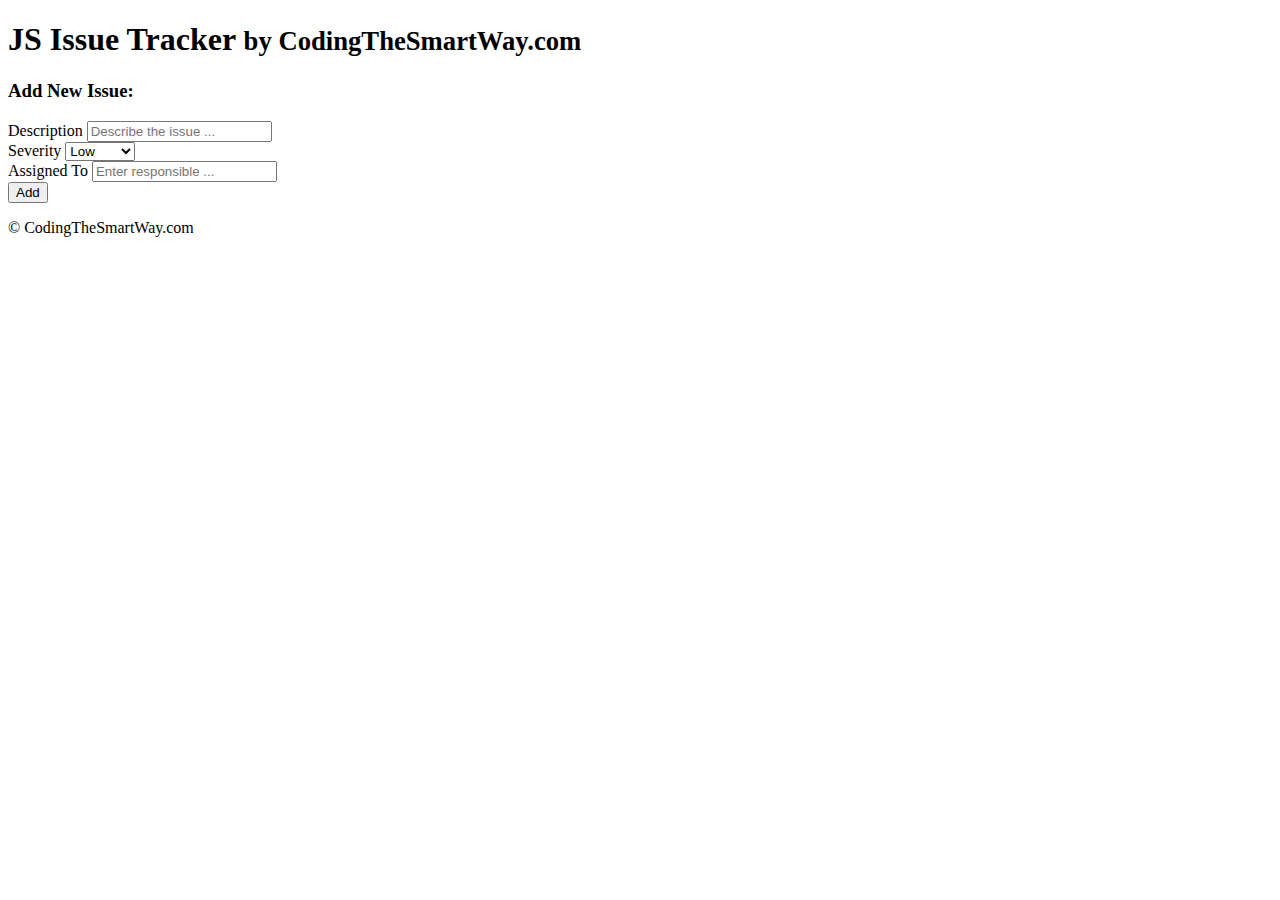
<file: js-问题跟踪器/index.html>
<!DOCTYPE html>
<html lang="en">
<head>
    <meta charset="UTF-8">
    <meta http-equiv="X-UA-Compatible" content="IE=edge">
    <meta name="viewport" content="width=device-width, initial-scale=1.0">
    <title>问题跟踪器</title>
    <script src="./main.js"></script>
    <!-- CSS only -->
    <link href="https://cdn.jsdelivr.net/npm/bootstrap@5.0.0-beta2/dist/css/bootstrap.min.css" rel="stylesheet" integrity="sha384-BmbxuPwQa2lc/FVzBcNJ7UAyJxM6wuqIj61tLrc4wSX0szH/Ev+nYRRuWlolflfl" crossorigin="anonymous">
</head>
<body onload="fetchIssues()">
        <div class="container">
          <h1>JS Issue Tracker <small>by CodingTheSmartWay.com</small></h1>
          <div class="jumbotron">
            <h3>Add New Issue:</h3>
            <form id="issueInputForm">
              <div class="form-group">
                <label for="issueDescInput">Description</label>
                <input type="text" class="form-control" id="issueDescInput" placeholder="Describe the issue ...">
              </div>
              <div class="form-group">
                <label for="issueDescInput">Severity</label>
                 <select class="form-control" id="issueSeverityInput">
                  <option value="Low">Low</option>
                  <option value="Medium">Medium</option>
                  <option value="High">High</option>
                </select> 
              </div>
              <div class="form-group">
                <label for="issueDescInput">Assigned To</label>
                <input type="text" class="form-control" id="issueAssignedToInput" placeholder="Enter responsible ...">
              </div>
              <button type="submit" class="btn btn-primary">Add</button>
            </form>
          </div>
          <div class="row">
            <div class="col-lg-12">
              <div id="issuesList">
              </div>
            </div>
          </div>
          <div class="footer">
            <p>&copy CodingTheSmartWay.com</p>
          </div>
        </div>

        
       
        <script src="https://ajax.googleapis.com/ajax/libs/jquery/1.12.4/jquery.min.js"></script>
        <script src="http://chancejs.com/chance.min.js"></script>
        <script src="https://maxcdn.bootstrapcdn.com/bootstrap/3.3.7/js/bootstrap.min.js" integrity="sha384-Tc5IQib027qvyjSMfHjOMaLkfuWVxZxUPnCJA7l2mCWNIpG9mGCD8wGNIcPD7Txa" crossorigin="anonymous"></script>
        <script src="main.js"></script>
</body>
</html>
</file>
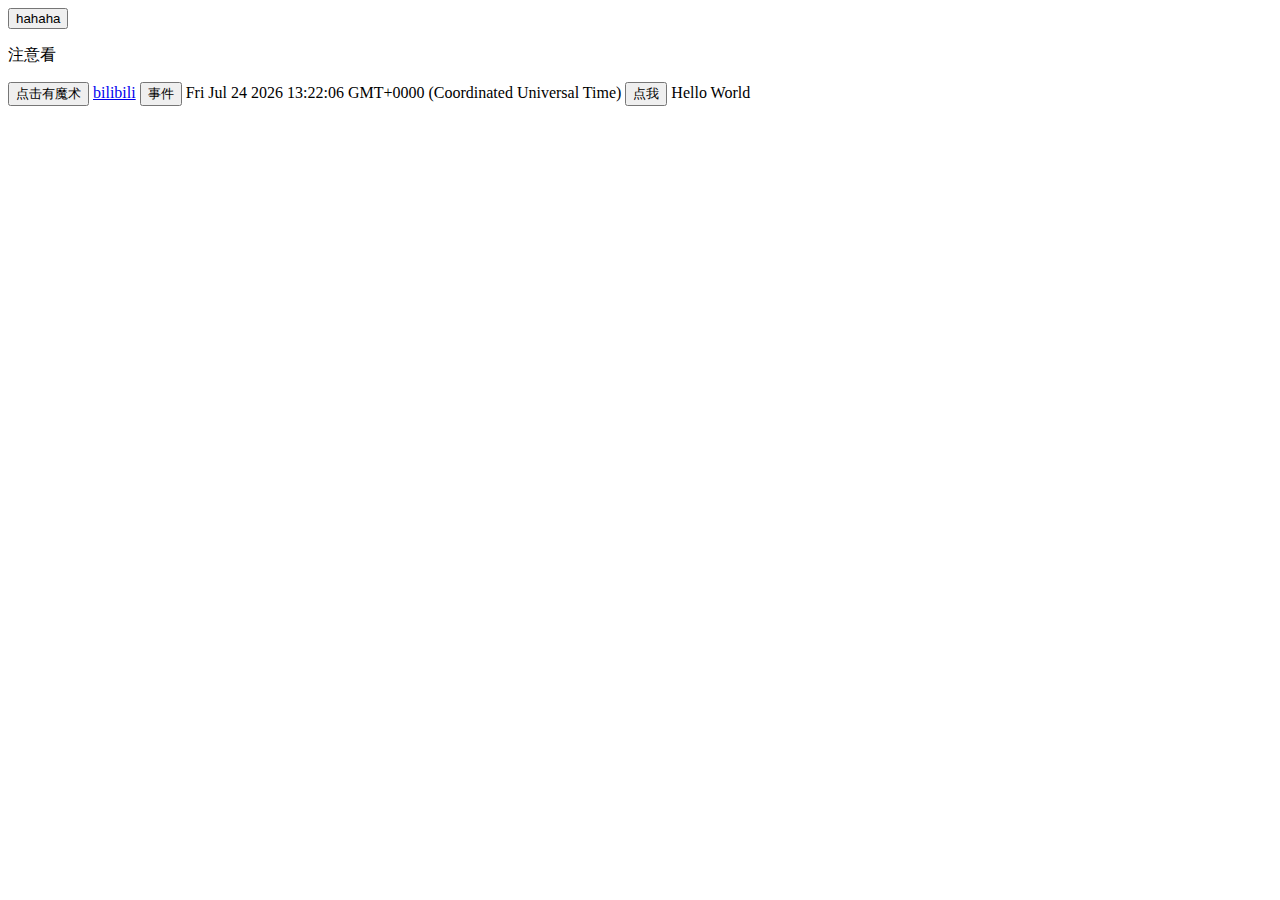
<file: robot/index.html>
<!DOCTYPE html>
<html lang="en">
<head>
    <meta charset="UTF-8">
    <meta name="viewport" content="width=device-width, initial-scale=1.0">
    <title>Document</title>
    <script>
        var x = document.getElementById("moshu");
        x.addEventListener("click",myFunction);
        
       function myFunction(){
            document.getElementById("demo").innerHTML = "变魔术";
            document.getElementById("b").href = "https://www.ixigua.com/";
            document.getElementById("b").style.color = "red";
        }

        
        
    </script>
</head>
<body>
    <button type="button" onclick="alert('hahah')">hahaha</button>
    <p id="demo">
    注意看
    </p>
    <button type="button" id="moshu">点击有魔术</button>

    <a id="b" href="https://www.bilibili.com/">bilibili</a>

    <button>事件</button>

    <!-- 弹出警告框 -->
    <script>
        window.alert(5+6);
        document.write(Date());
    </script>

   
    <!-- 如果在文档已完成加载后执行 document.write，整个 HTML 页面将被覆盖 -->
    <button onclick="myfun2">点我</button>

    <script>
        function myfun2(){
            document.write(Date());
        }
    </script>



    <!-- 对代码进行折行 -->
    <script>
        document.write("Hello \
        World")

        // 错误的换行：
        // document.write \
        // ("Hello World!")

        document.get
    </script>
    
    



</body>
</html>
</file>
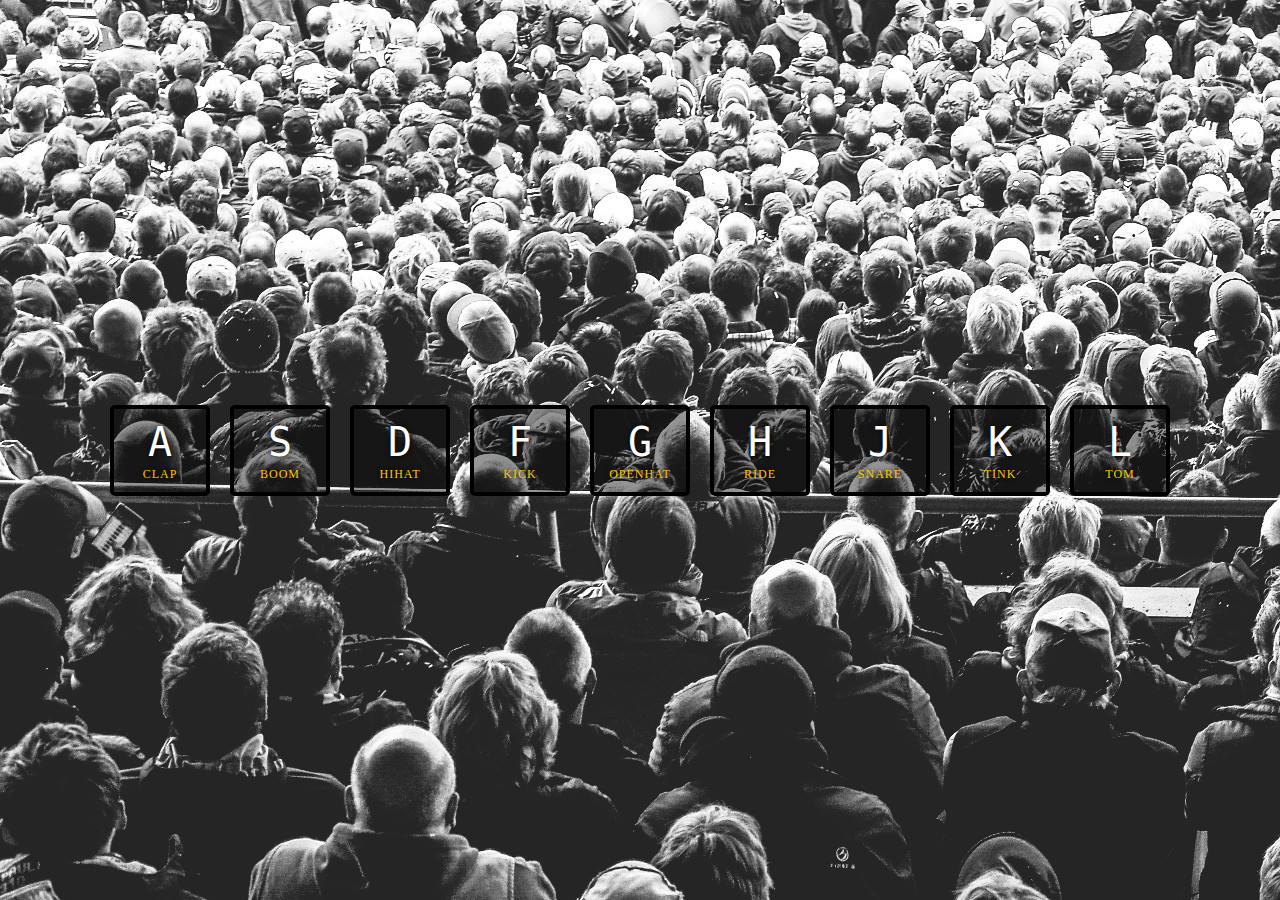
<file: JavaScript30/01Drum Kit/index.html>
<!DOCTYPE html>
<html lang="en">
<head>
    <meta charset="UTF-8">
    <meta http-equiv="X-UA-Compatible" content="IE=edge">
    <meta name="viewport" content="width=device-width, initial-scale=1.0">
    <title>Drum Kit</title>
    <link rel="stylesheet" href="./index.css">
</head>
<body>
    <div class="keys">
        <div data-key="65" class="key">
            <kbd>A</kbd>
            <span>Clap</span>
        </div>
        <div data-key="83" class="key">
            <kbd>S</kbd>
            <span>Boom</span>
        </div>
        <div data-key="68" class="key">
            <kbd>D</kbd>
            <span>Hihat</span>
        </div>
        <div data-key="70" class="key">
            <kbd>F</kbd>
            <span>Kick</span>
        </div>
        <div data-key="71" class="key">
            <kbd>G</kbd>
            <span>Openhat</span>
        </div>
        <div data-key="72" class="key">
            <kbd>H</kbd>
            <span>Ride</span>
        </div>
        <div data-key="74" class="key">
            <kbd>J</kbd>
            <span>Snare</span>
        </div>
        <div data-key="75" class="key">
            <kbd>K</kbd>
            <span>Tink</span>
        </div>
        <div data-key="76" class="key">
            <kbd>L</kbd>
            <span>Tom</span>
        </div>
    </div>

    <audio data-key="65" src="./sources/sound/clap.wav"></audio>
    <audio data-key="83" src="./sources/sound/boom.wav"></audio>
    <audio data-key="68" src="./sources/sound/hihat.wav"></audio>
    <audio data-key="70" src="./sources/sound/kick.wav"></audio>
    <audio data-key="71" src="./sources/sound/openhat.wav"></audio>
    <audio data-key="72" src="./sources/sound/ride.wav"></audio>
    <audio data-key="74" src="./sources/sound/snare.wav"></audio>
    <audio data-key="75" src="./sources/sound/tink.wav"></audio>
    <audio data-key="76" src="./sources/sound/tom.wav"></audio>

    <script src="./index.js"></script>
</body>
</html>
</file>
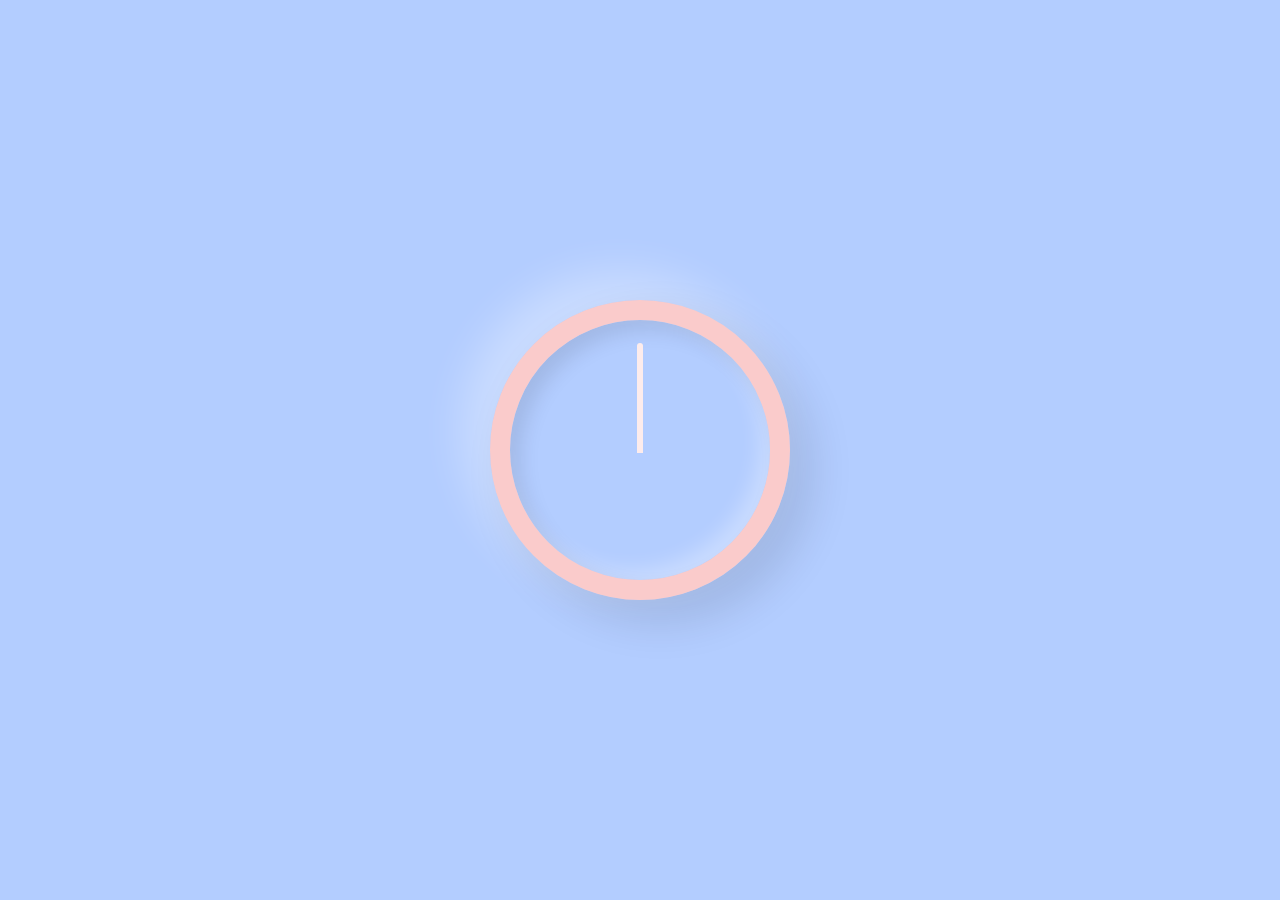
<file: JavaScript30/02Clock/index.html>
<!DOCTYPE html>
<html lang="en">
<head>
    <meta charset="UTF-8">
    <meta http-equiv="X-UA-Compatible" content="IE=edge">
    <meta name="viewport" content="width=device-width, initial-scale=1.0">
    <title>Clock</title>
    <link rel="stylesheet" href="./index.css">
</head>
<body>
    <div class="clock">
        <div class="clock-face">
            <div class="hand hour-hand"></div>
            <div class="hand min-hand"></div>
            <div class="hand second-hand"></div>
        </div>
    </div>

    <script>
        const secondHand = document.querySelector('.second-hand');
        const minHand = document.querySelector('.min-hand');
        const hourHand = document.querySelector('.hour-hand');

        function setDate() {
            const now = new Date();

            const seconds = now.getSeconds();
            const secondsDegrees = ((seconds / 60) * 360) + 90;
            secondHand.style.transform = `rotate(${secondsDegrees}deg)`;

            const mins = now.getMinutes();
            const minsDegrees = ((mins / 60) * 360) + ((seconds / 60) * 6) + 90;
            minHand.style.transform = `rotate(${minsDegrees}deg)`;

            const hours = now.getHours();
            const hoursDegrees = ((hours / 12) * 360) + ((mins / 60) * 30) + 90;
            hourHand.style.transform = `rotate(${hoursDegrees}deg)`;

        }

        setInterval(setDate,1000)

        // setDate();
    </script>
</body>
</html>
</file>
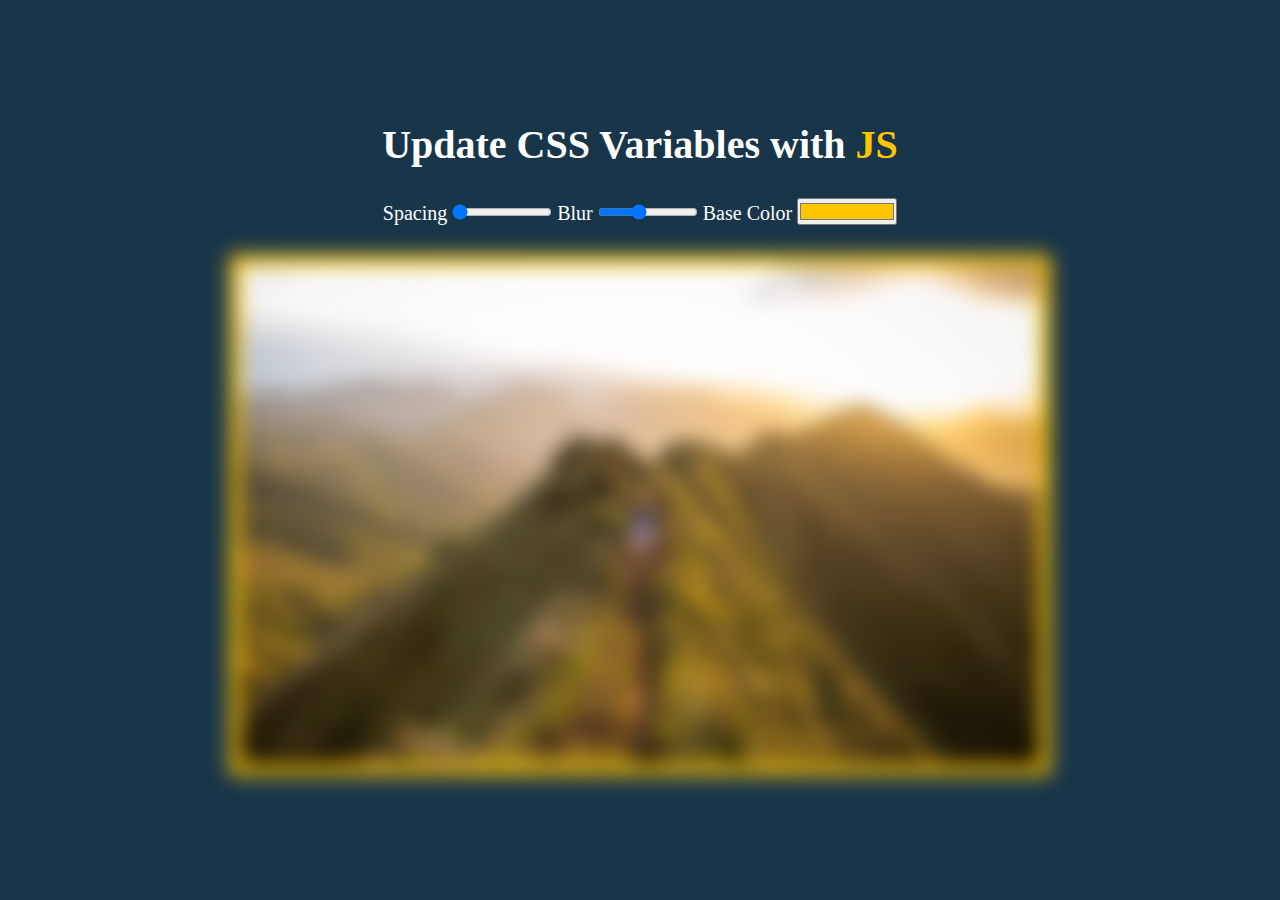
<file: JavaScript30/03variables/index.html>
<!DOCTYPE html>
<html lang="en">
<head>
    <meta charset="UTF-8">
    <meta http-equiv="X-UA-Compatible" content="IE=edge">
    <meta name="viewport" content="width=device-width, initial-scale=1.0">
    <title>Variables</title>
    <link rel="stylesheet" href="./index.css">
</head>
<body>
    <div>
        <h1>Update CSS Variables with <span>JS</span></h1>
        <div class="controls">
            <label for="spacing">Spacing</label>
            <input id="spacing" name="spacing" type="range" min="10" max="200" value="10" data-sizing="px">

            <label for="blur">Blur</label>
            <input id="blur" name="blur" type="range" min="0" max="25" value="10" data-sizing="px">

            <label for="base">Base Color</label>
            <input id="base" name="base" type="color"  value="#ffc600">
        </div>

        <img src="./img.jpg" alt="">
    </div>

    <script>
        const inputs = document.querySelectorAll('.controls input');
        console.log(inputs);

        function handleUpdate() {
            const suffix = this.dataset.sizing || '';  //单位
            
            document.documentElement.style.setProperty(`--${this.name}`, this.value + suffix);
            //console.log(this)           //inputs
            //console.log(this.name)      //spacing,blur,base color
            //console.log(this.value);    //inputs的值

        }

        // inputs.forEach(input => input.addEventListener('change',handleUpdate));
        inputs.forEach(input => input.addEventListener('mousemove',handleUpdate));
    </script>
</body>
</html>
</file>
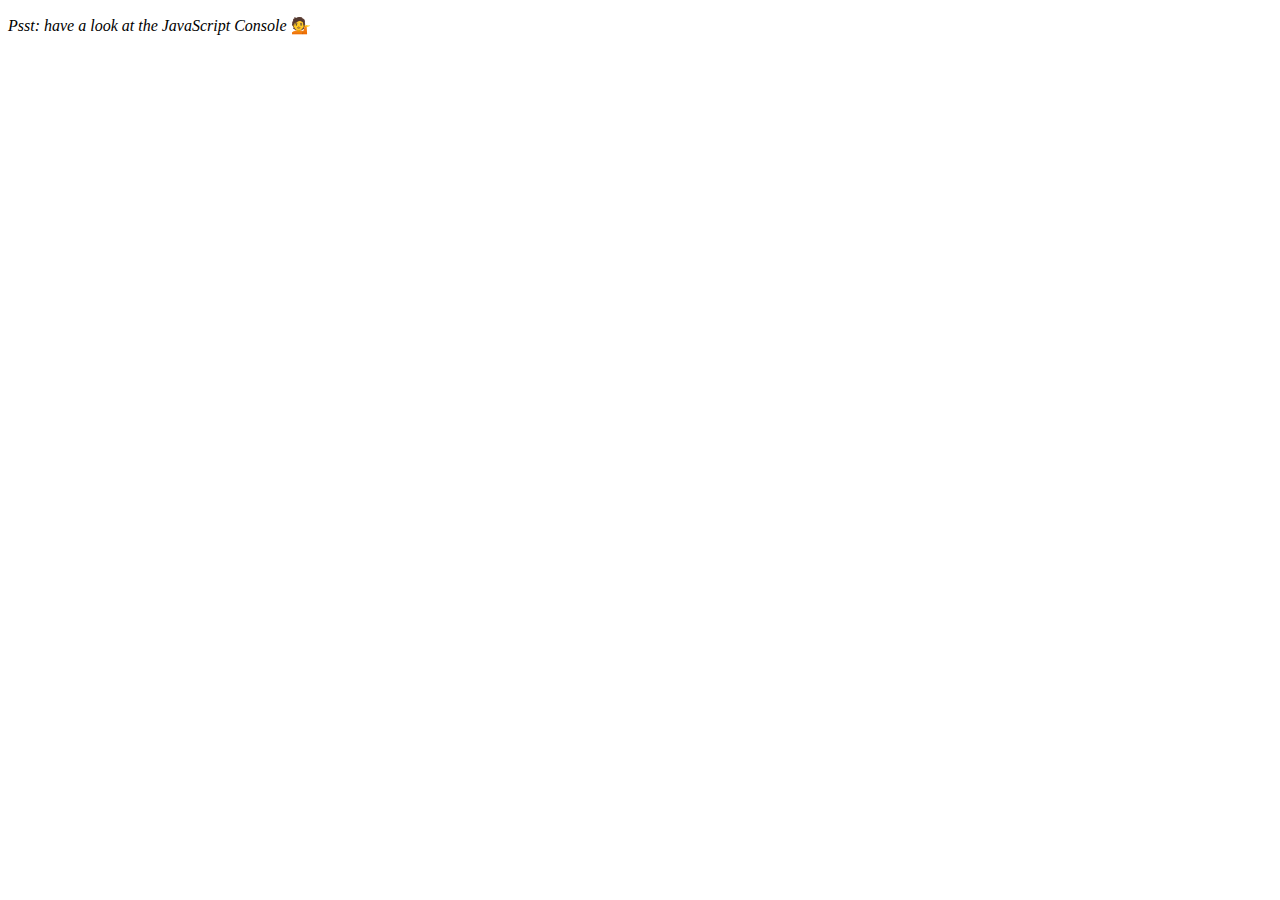
<file: JavaScript30/04 array/index.html>
<!DOCTYPE html>
<html lang="en">
<head>
  <meta charset="UTF-8">
  <title>Array Cardio 💪</title>
</head>
<body>
  <p><em>Psst: have a look at the JavaScript Console</em> 💁</p>
  <script>
    // Get your shorts on - this is an array workout!
    // ## Array Cardio Day 1

    // Some data we can work with

    const inventors = [
      { first: 'Albert', last: 'Einstein', year: 1879, passed: 1955 },
      { first: 'Isaac', last: 'Newton', year: 1643, passed: 1727 },
      { first: 'Galileo', last: 'Galilei', year: 1564, passed: 1642 },
      { first: 'Marie', last: 'Curie', year: 1867, passed: 1934 },
      { first: 'Johannes', last: 'Kepler', year: 1571, passed: 1630 },
      { first: 'Nicolaus', last: 'Copernicus', year: 1473, passed: 1543 },
      { first: 'Max', last: 'Planck', year: 1858, passed: 1947 },
      { first: 'Katherine', last: 'Blodgett', year: 1898, passed: 1979 },
      { first: 'Ada', last: 'Lovelace', year: 1815, passed: 1852 },
      { first: 'Sarah E.', last: 'Goode', year: 1855, passed: 1905 },
      { first: 'Lise', last: 'Meitner', year: 1878, passed: 1968 },
      { first: 'Hanna', last: 'Hammarström', year: 1829, passed: 1909 }
    ];

    const people = [
      'Bernhard, Sandra', 'Bethea, Erin', 'Becker, Carl', 'Bentsen, Lloyd', 'Beckett, Samuel', 'Blake, William', 'Berger, Ric', 'Beddoes, Mick', 'Beethoven, Ludwig',
      'Belloc, Hilaire', 'Begin, Menachem', 'Bellow, Saul', 'Benchley, Robert', 'Blair, Robert', 'Benenson, Peter', 'Benjamin, Walter', 'Berlin, Irving',
      'Benn, Tony', 'Benson, Leana', 'Bent, Silas', 'Berle, Milton', 'Berry, Halle', 'Biko, Steve', 'Beck, Glenn', 'Bergman, Ingmar', 'Black, Elk', 'Berio, Luciano',
      'Berne, Eric', 'Berra, Yogi', 'Berry, Wendell', 'Bevan, Aneurin', 'Ben-Gurion, David', 'Bevel, Ken', 'Biden, Joseph', 'Bennington, Chester', 'Bierce, Ambrose',
      'Billings, Josh', 'Birrell, Augustine', 'Blair, Tony', 'Beecher, Henry', 'Biondo, Frank'
    ];
    
    // Array.prototype.filter()
    // 1. Filter the list of inventors for those who were born in the 1500's
    const fifteen = inventors.filter(e => (e.year >= 1500 && e.year < 1600));
    console.table(fifteen);

    // Array.prototype.map()
    // 2. Give us an array of the inventors first and last names
    const bname = inventors.map(e => `${e.first} ${e.last}`);
    console.log(bname);

    // Array.prototype.sort()
    // 3. Sort the inventors by birthdate, oldest to youngest
    const old = inventors.sort((a,b) => b.year - a.year);
    console.log(old);

    // Array.prototype.reduce()
    // 4. How many years did all the inventors live all together?
    const live = inventors.reduce((a,b) =>a + (b.passed - b.year), 0);
    console.log(live);

    // 5. Sort the inventors by years lived
    const lived = inventors.sort((a,b) => (a.passed - a.year) - (b.passed - b.year));
    console.table(lived);


    // 6. create a list of Boulevards in Paris that contain 'de' anywhere in the name
    // https://en.wikipedia.org/wiki/Category:Boulevards_in_Paris
    // const category = document.querySelector('.mw-category');
    // const links = [...category.querySelectorAll('a')];
    // const de = links
    //                 .map(e => e.textContent)
    //                 .filter(e => e.includes('de'));




    // 7. sort Exercise
    // Sort the people alphabetically by last name
    const lastname = people.map(e => e.split(', ')[1])
    console.log(lastname.sort())

    // 8. Reduce Exercise
    // Sum up the instances of each of these
    const data = ['car', 'car', 'truck', 'truck', 'bike', 'walk', 'car', 'van', 'bike', 'walk', 'car', 'van', 'car', 'truck' ];
    const sum = data.reduce(function(a,b) {
        if(!a[b]){
            a[b] = 0;
        }
        a[b]++;
        return a;
    },{});
    console.log(sum);

  </script>
</body>
</html>
</file>
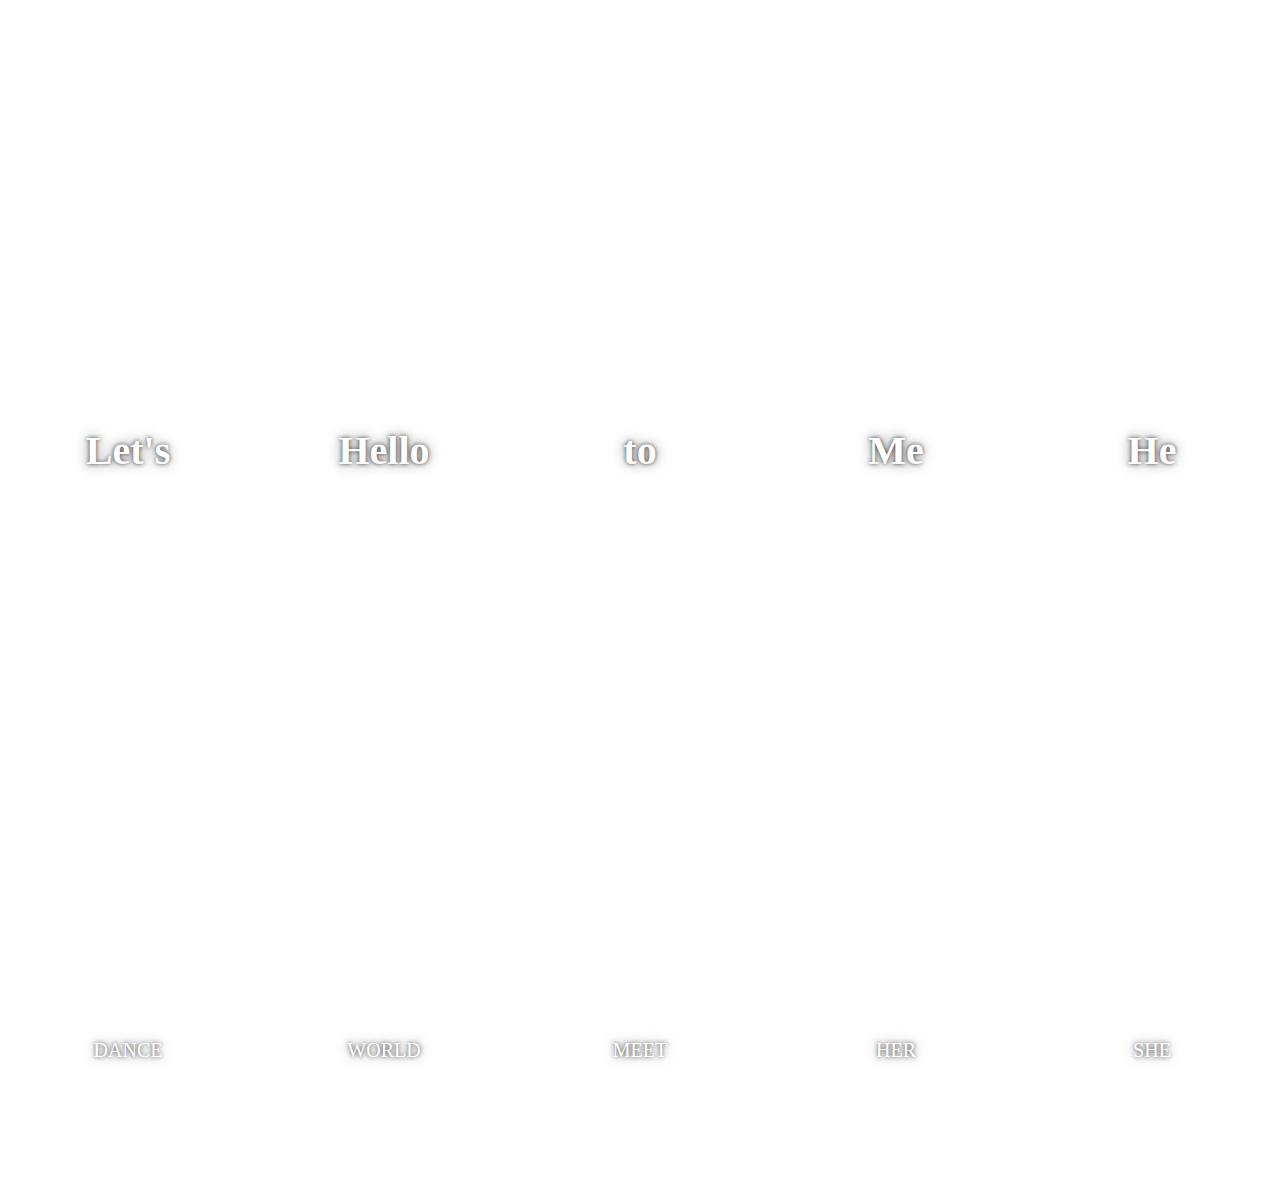
<file: JavaScript30/05 flex/index.html>
<!DOCTYPE html>
<html lang="en">
<head>
    <meta charset="UTF-8">
    <meta http-equiv="X-UA-Compatible" content="IE=edge">
    <meta name="viewport" content="width=device-width, initial-scale=1.0">
    <title>flex</title>
    <link rel="stylesheet" href="./index.css">
</head>
<body>
    <div class="panels">
        <div class="panel panel1">
            <p>Hey</p>
            <h1>Let's</h1>
            <p>Dance</p>
        </div>
        <div class="panel panel2">
            <p>Lorem</p>
            <h1>Hello</h1>
            <p>World</p>
        </div>
        <div class="panel panel3">
            <p>Nice</p>
            <h1>to</h1>
            <p>Meet</p>
        </div>
        <div class="panel panel4">
            <p>You</p>
            <h1>Me</h1>
            <p>Her</p>
        </div>
        <div class="panel panel5">
            <p>Him</p>
            <h1>He</h1>
            <p>She</p>
        </div>
    </div>


    <script>
        const panels = document.querySelectorAll('.panel');

        function toggleOpen(){
            this.classList.toggle('open'); 
        }

        function toggleActive(e){
            console.log(e.propertyName);
            if(e.propertyName.includes('font-size')){
                this.classList.toggle('open-active');
            }  
        }
        
        panels.forEach(e => e.addEventListener('click', toggleOpen));
        panels.forEach(e => e.addEventListener('transitionend', toggleActive));
    </script>
</body>
</html>
</file>
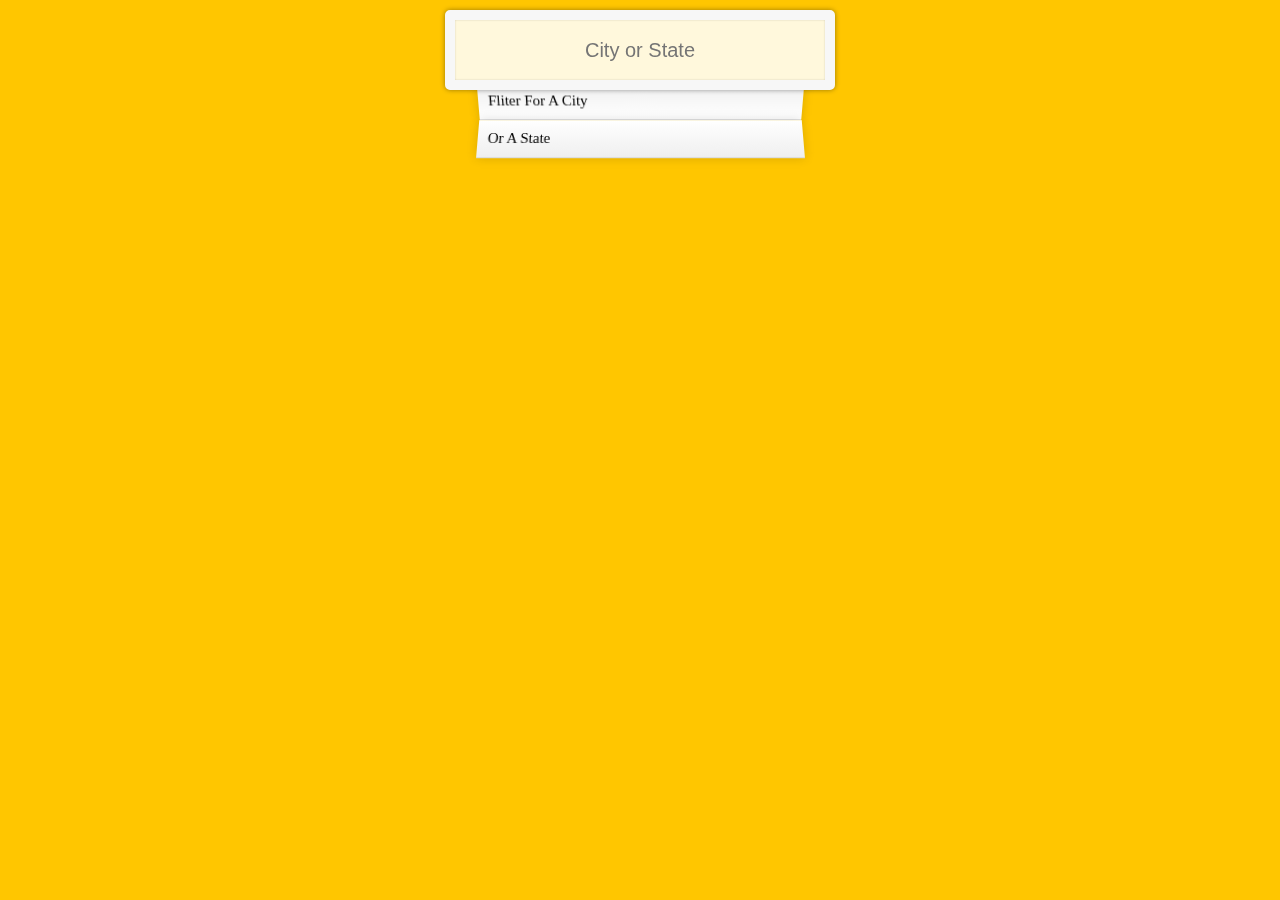
<file: JavaScript30/06 ajax type ahead/index.html>
<!DOCTYPE html>
<html lang="en">
<head>
    <meta charset="UTF-8">
    <meta http-equiv="X-UA-Compatible" content="IE=edge">
    <meta name="viewport" content="width=device-width, initial-scale=1.0">
    <title>ajax</title>
    <link rel="stylesheet" href="./index.css">
</head>
<body>
    <form class="search-form">
        <input type="text" class="search" placeholder="City or State">
        <ul class="list">
            <li>Fliter for a city</li>
            <li>or a state</li>
        </ul>
    </form>

    <script>
        const endpoint = 'https://gist.githubusercontent.com/Miserlou/c5cd8364bf9b2420bb29/raw/2bf258763cdddd704f8ffd3ea9a3e81d25e2c6f6/cities.json';

        
    </script>
</body>
</html>
</file>
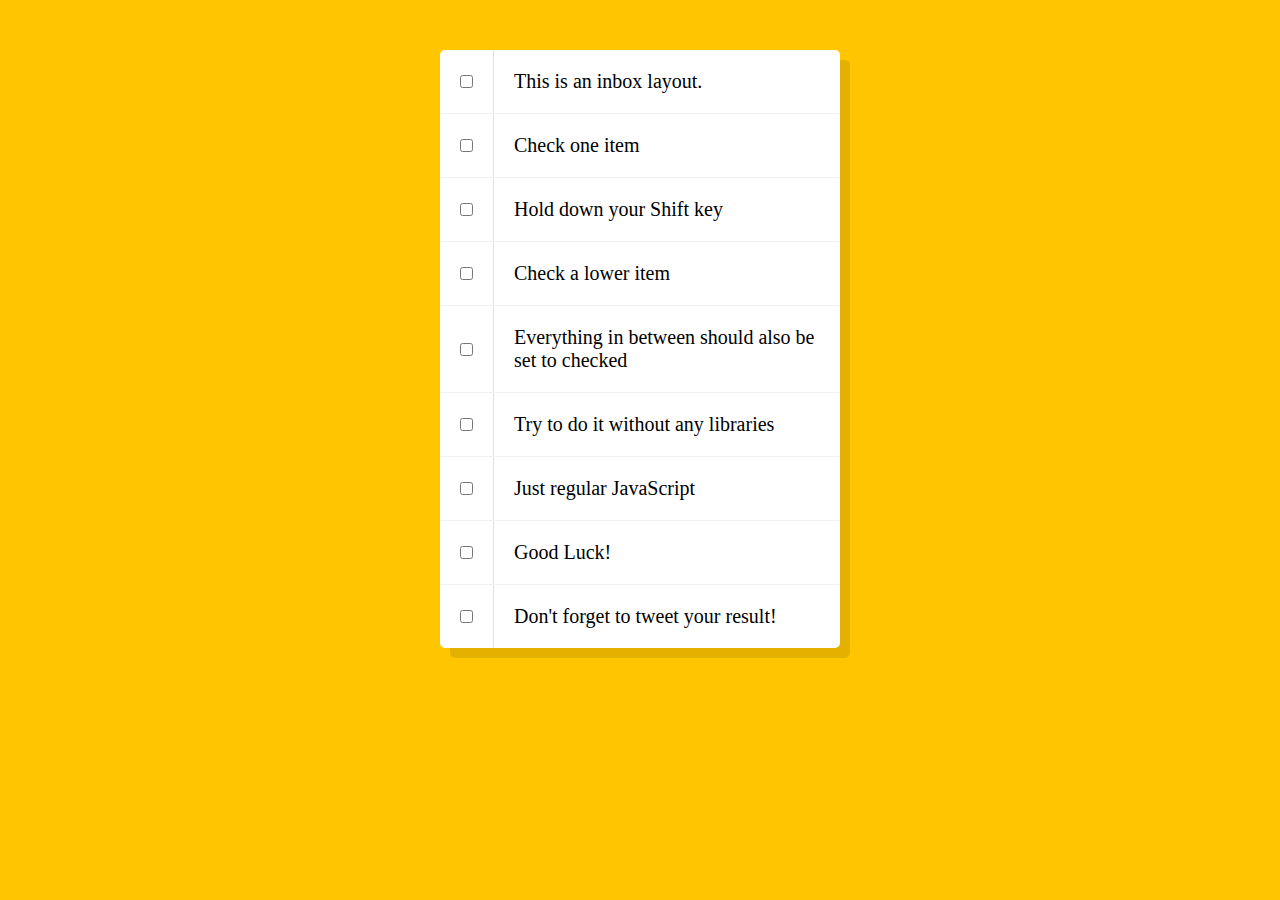
<file: JavaScript30/10/index.html>
<!DOCTYPE html>
<html lang="en">
<head>
    <meta charset="UTF-8">
    <meta http-equiv="X-UA-Compatible" content="IE=edge">
    <meta name="viewport" content="width=device-width, initial-scale=1.0">
    <title>Document</title>
</head>
<body>
    <style>

        html {
          font-family: sans-serif;
          background: #ffc600;
        }
    
        .inbox {
          max-width: 400px;
          margin: 50px auto;
          background: white;
          border-radius: 5px;
          box-shadow: 10px 10px 0 rgba(0,0,0,0.1);
        }
    
        .item {
          display: flex;
          align-items: center;
          border-bottom: 1px solid #F1F1F1;
        }
    
        .item:last-child {
          border-bottom: 0;
        }
    
        input:checked + p{
          background: #F9F9F9;
          text-decoration: line-through;
        }
    
        input[type="checkbox"] {
          margin: 20px;
        }
    
        p {
          margin: 0;
          padding: 20px;
          transition: all 0.2s;
          flex: 1;
          font-family:'helvetica neue';
          font-size: 20px;
          font-weight: 200;
          border-left: 1px solid #D1E2FF;
        }
      </style>
       <!--
       The following is a common layout you would see in an email client.
       When a user clicks a checkbox, holds Shift, and then clicks another checkbox a few rows down, all the checkboxes inbetween those two checkboxes should be checked.
      -->
      <div class="inbox">
        <div class="item">
          <input type="checkbox">
          <p>This is an inbox layout.</p>
        </div>
        <div class="item">
          <input type="checkbox">
          <p>Check one item</p>
        </div>
        <div class="item">
          <input type="checkbox">
          <p>Hold down your Shift key</p>
        </div>
        <div class="item">
          <input type="checkbox">
          <p>Check a lower item</p>
        </div>
        <div class="item">
          <input type="checkbox">
          <p>Everything in between should also be set to checked</p>
        </div>
        <div class="item">
          <input type="checkbox">
          <p>Try to do it without any libraries</p>
        </div>
        <div class="item">
          <input type="checkbox">
          <p>Just regular JavaScript</p>
        </div>
        <div class="item">
          <input type="checkbox">
          <p>Good Luck!</p>
        </div>
        <div class="item">
          <input type="checkbox">
          <p>Don't forget to tweet your result!</p>
        </div>
      </div>
    
    <script>
        const checkboxs = document.querySelectorAll('.inbox input[type="checkbox"]');
        let lastCheck;

        function handelCheck(e) {
            let inbetween = false;
            //console.log(e)  // MouseEvent
            //console.log(this)  //input
            console.log(inbetween)

            if(e.shiftKey && this.checked) {
                //console.log(e)  // MouseEvent
                //console.log(this)  // lastCheck

                checkboxs.forEach(e => {
                    //console.log(e)  // all input
                    //console.log(this)  // all input

                    //如果是最后一个/第一个
                    if(e === this || e === lastCheck) {
                        inbetween = !inbetween;
                        //console.log(lastCheck) //第一个
                        //console.log(this) //最后一个
                        //console.log(e)  //this && lastCheck
                    }
                
                    
                    if(inbetween){
                        //console.log(e)  //first to last-1
                        e.checked = true;
                        console.log(inbetween,e)  //???
                    }
                    
                })
            }

            lastCheck = this;
        }

        checkboxs.forEach(e => e.addEventListener('click',handelCheck))
    </script>
</body>
</html>
</file>
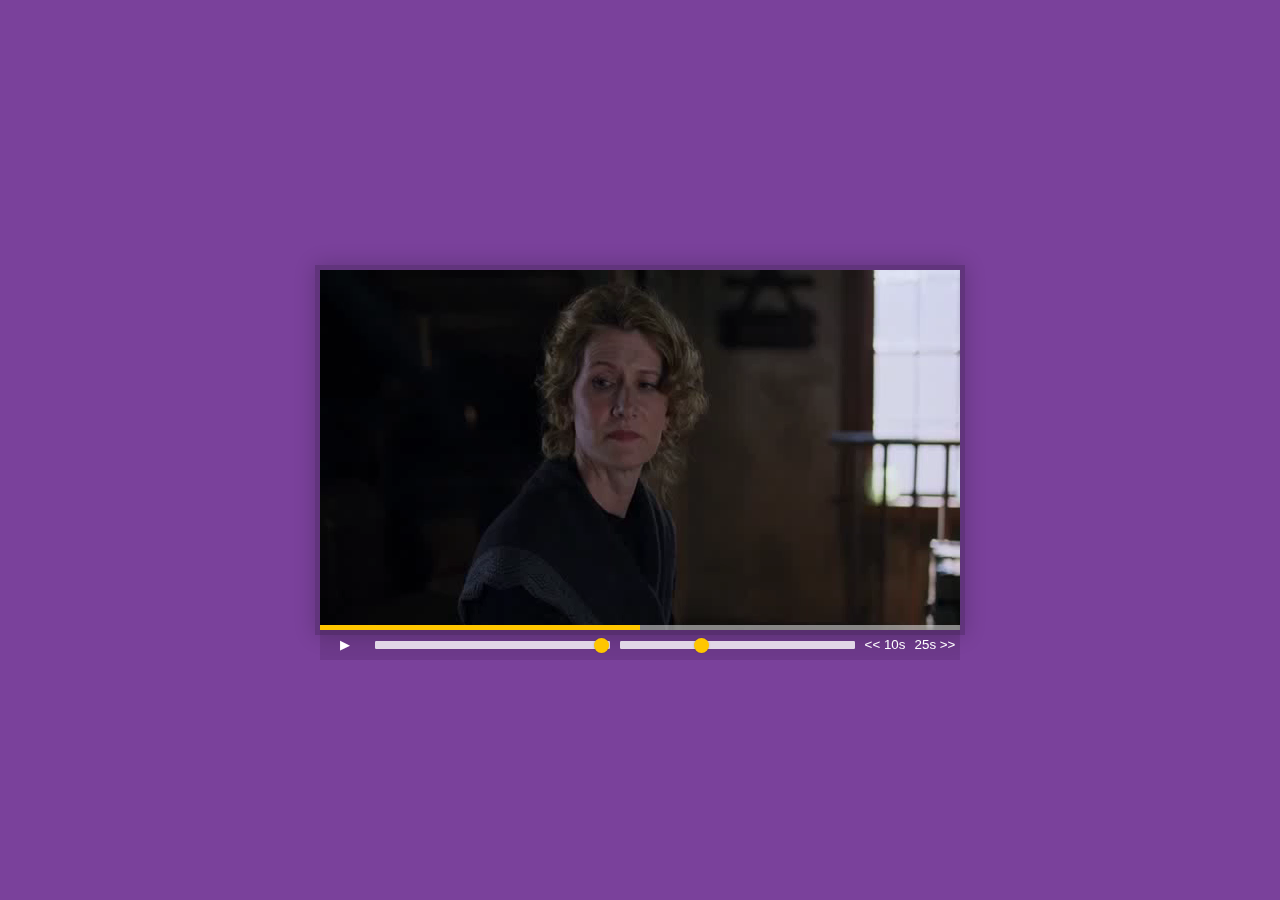
<file: JavaScript30/11 Custom Video Player/index.html>
<!DOCTYPE html>
<html lang="en">
<head>
    <meta charset="UTF-8">
    <meta http-equiv="X-UA-Compatible" content="IE=edge">
    <meta name="viewport" content="width=device-width, initial-scale=1.0">
    <title>Vodeo Player</title>
    <link rel="stylesheet" href="./style.css">
</head>
<body>
    <div class="player">
        <video class="viewer" src="./小妇人.mp4"></video>
    
        <div class="player-controls">
            <div class="progress">
                <div class="progress-filled"></div>
            </div>
            <button class="player-button toggle">▶</button>
            <input type="range" name="volume" class="player-slider" min="0" max="1" step="0.05" value="1">
            <input type="range" name="playbackRate" class="player-slider" min="0.5" max="2" step="0.1" value="1">
            <button data-skip="-10" class="player-button"><< 10s</button>
            <button data-skip="25" class="player-button">25s >></button>
        </div>
    </div>  

    <script src="./script.js"></script>
</body>
</html>
</file>
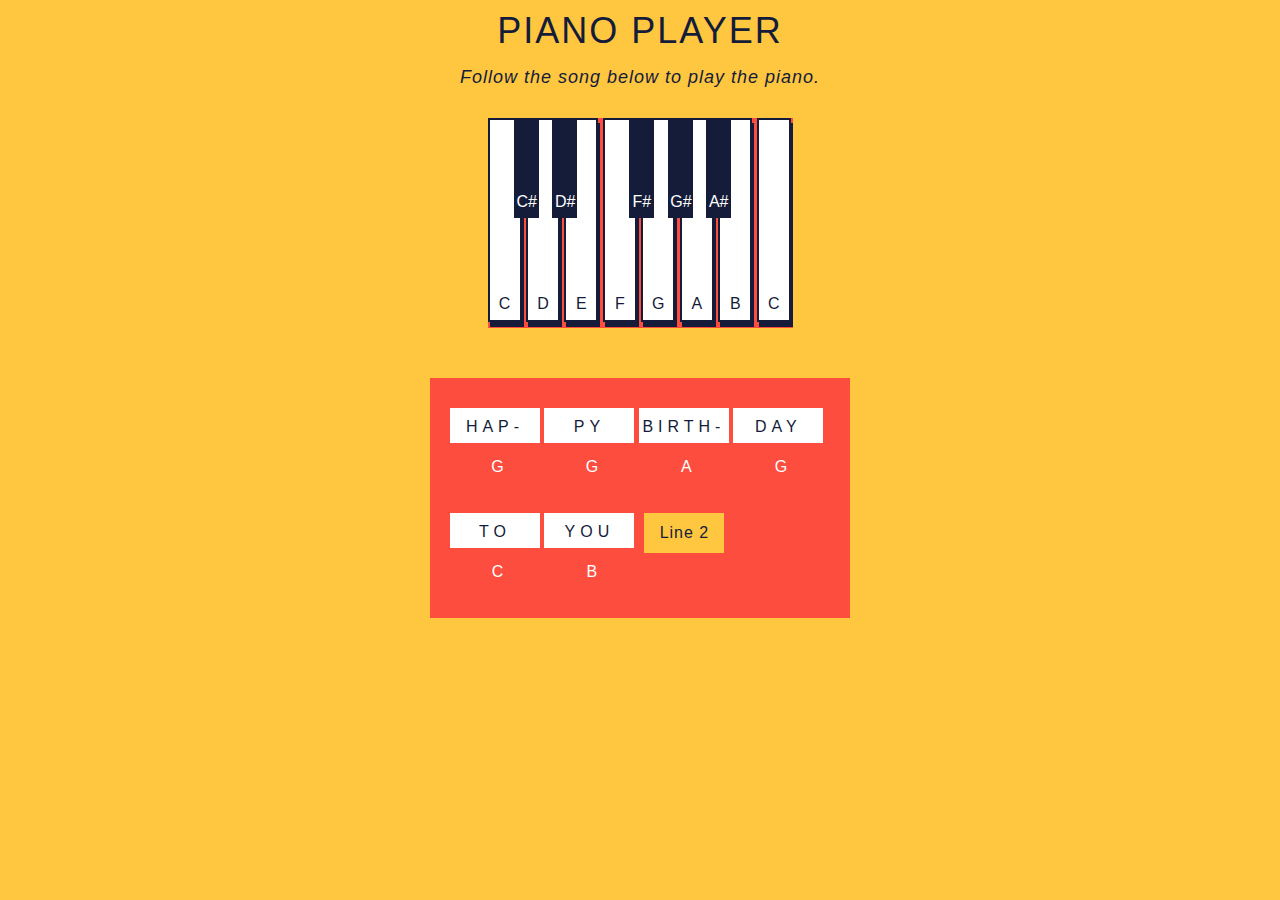
<file: robot/game.html>
<!DOCTYPE html>
<html lang="en" >

<head>
  <meta charset="UTF-8">
  <link rel="stylesheet" href="./game.css">
</head>

<body>
  <p class='title'>Piano Player</p>
  <p id='demo'>Follow the song below to play  the piano.</p>
  <section class="piano">
    <section id='c-key' class="key">
      <section class='keynote'>C</section>
    </section>
    <section id='c-sharp-key' class="black-key">
      <section class='black-keynote'>C#</section>
    </section>
    <section id='d-key' class="key">
      <section class='keynote'>D</section>
    </section>
    <section id='d-sharp-key' class="black-key">
      <section class='black-keynote'>D#</section>
    </section>
    <section id='e-key' class="key">
      <section class='keynote'>E</section>
    </section>
    <section id='f-key' class="key">
      <section class='keynote'>F</section>
    </section>
    <section id='f-sharp-key' class="black-key">
      <section class='black-keynote'>F#</section>
    </section>
    <section id='g-key' class="key">
      <section class='keynote'>G</section>
    </section>
    <section id='g-sharp-key' class="black-key">
      <section class='black-keynote'>G#</section>
    </section>
    <section id='a-key' class="key">
      <section class='keynote'>A</section>
    </section>
    <section id='a-sharp-key' class="black-key">
      <section class='black-keynote'>A#</section>
    </section>
    <section id='b-key' class="key">
      <section class='keynote'>B</section>
    </section>
    <section id='high-c-key' class="key">
      <div class='keynote'>C</div>
    </section>
  </section>

  <section id='lyrics'>
    <section id='column-one'>
      <section id="word-one">HAP-</section>
      <section id="letter-note-one">G</section>
    </section>
    <section id='column-two'>
      <section id="word-two">PY</section>
      <section id="letter-note-two">G</section>
    </section>
    <section id='column-three'>
      <section id="word-three">BIRTH-</section>
      <section id="letter-note-three">A</section>
    </section>
    <section id='column-four'>
      <section id="word-four">DAY</section>
      <section id="letter-note-four">G</section>
    </section>
    <section id='column-five'>
      <section id="word-five">TO</section>
      <section id="letter-note-five">C</section>
    </section>
    <section id='column-six'>
      <section id="word-six">YOU</section>
      <section id="letter-note-six">B</section>
    </section>
    <section id='column-optional' class='column-optional'>
      <section id="word-optional">END</section>
      <section id="letter-note-optional">A</section>
    </section>

    <button id="first-next-line">Line 2</button>
    <button id="second-next-line">Line 3</button>
    <button id="third-next-line">Line 4</button>
    <button id="fourth-next-line">Reset</button>
  </section>

  <script  src="./script.js"></script>

</body>
</html>
</file>
<file: JavaScript30/01Drum Kit/index.css>
html{
    font-size: 10px;
}

*{
    margin: 0;
    padding: 0;
    box-sizing: border-box;
}

body{
    width: 100%;
    height: 100%;
    background-image: url(./sources/img/background.jpg);
}

.keys{
    height: 100vh;
    display: flex;
    justify-content: center;
    align-items: center;
}

.key{
    transition: all .07s;
    width: 10rem;
    background: cornflowerblue;
    margin: 1rem;
    border: .4rem solid black;
    border-radius: .5rem;
    font-size: 1.5rem;
    padding: 1rem .5rem;
    color: white;
    text-align: center;
    background: rgba(0, 0, 0, 0.4);
    text-shadow: 0 0 .5rem black;
}


.playing{
    transform: scale(1.1);
    border-color: #ffc600;
    box-shadow: 0 0 1rem #ffc600;
}

kbd{
    display: block;
    font-size: 4rem;
}

span {
    font-size: 1.2rem;
    text-transform: uppercase;
    letter-spacing: .1rem;
    color: #ffc600;
  }
</file>
<file: JavaScript30/02Clock/index.css>
*{
    margin: 0;
    padding: 0;
    box-sizing: border-box;
}

html{
    font-size: 10px;
}

body{
    display: flex;
    justify-content: center;
    align-items: center;
    height: 100vh;
    background-color: rgb(179, 205, 255);
}

.clock{
    width: 30rem;
    height: 30rem;
    border: 2rem solid rgb(250, 203, 203);
    border-radius: 50%;
    position: relative;
    padding: 2rem;
    box-shadow: 
        2rem 2rem 4rem .5rem rgba(0,0,0,0.1),
        inset 1rem 1rem 2rem  rgba(0,0,0,0.1),
        inset -1rem -1rem 2rem rgba(255, 255, 255, 0.3),
        -2rem -2rem 4rem 1rem rgba(255, 255, 255, 0.3);
    ;
}

.clock-face{
    position: relative;
    width: 100%;
    height: 100%;
}

.hand{
    width: 50%;
    height: .6rem;
    position: absolute;
    top: 50%;
    transform-origin: 100%;
    transform: rotate(90deg);
    transition: all 0.05s;
    transition-timing-function: cubic-bezier(0.1, 2.7, 0.58, 1);
    border-radius: 5rem 0 0 5rem;
}

.second-hand{
    background-color: rgb(253, 236, 236);
}

.min-hand{
    background-color: rgb(253, 219, 219);;
    width: 40%;
    left: 10%;
}

.hour-hand{
    background-color: rgb(250, 203, 203);;
    width: 30%;
    left: 20%;
}
</file>
<file: JavaScript30/03variables/index.css>
*{
    margin: 0;
    padding: 0;
    box-sizing: border-box;
}

html{
    font-size: 10px;
}
body{
    display: flex;
    justify-content: center;
    align-items: center;
    height: 100vh;
    text-align: center;
    background: #193549;
    color: white;
    font-weight: 100;
    font-size: 2rem;
}

:root{
    --base:#ffc600;
    --spacing:1rem;
    --blur:1rem;
}

h1 span{
    color: var(--base);
}

.controls{
    margin: 3rem 0;
}

img{
    padding: var(--spacing);
    background-color: var(--base);
    filter: blur(var(--blur));
}

input{
    width: 10rem;
}
</file>
<file: JavaScript30/05 flex/index.css>
*{
    margin: 0;
    padding: 0;
    box-sizing: border-box;
}

html{
    font-size: 10px;
}

.panels{
    display: flex;

}

.panel{
    flex: 1;
    height: 100vh;
    display: flex;
    flex-direction: column;
    transition: 
            font-size 0.7s cubic-bezier(0.61,-0.19, 0.7,-0.11),
            flex 0.7s cubic-bezier(0.61,-0.19, 0.7,-0.11),
            background 0.2s;
    background-position: center;
    background-size: cover;
}

.panel > * {
    flex: 1;
    display: flex;
    align-items: center;
    justify-content: center;
    /* border: 1px solid red; */
    color: white;
    text-shadow: 0 0 4px rgba(0, 0, 0, 0.72), 0 0 14px rgba(0, 0, 0, 0.45);
    transition: all .5s;
    
}

.panel p{
    font-size: 2rem;
    text-transform: uppercase;
    font-family: 'Amatic SC', cursive;
}

.panel h1{
    font-size: 4rem;
}

.panel.open{
    flex: 5;
    font-size: 6rem;
}

.panel > *:first-child{transform: translateY(-100%);}
.panel.open-active > *:first-child{transform: translateY(0);}
.panel > *:last-child{transform: translateY(100%);}
.panel.open-active > *:last-child{transform: translateY(0);}

.panel1{ background-image: url(https://source.unsplash.com/gYl-UtwNg_I/1500x1500); }
.panel2 { background-image:url(https://source.unsplash.com/rFKUFzjPYiQ/1500x1500); }
.panel3 { background-image:url(https://images.unsplash.com/photo-1465188162913-8fb5709d6d57?ixlib=rb-0.3.5&q=80&fm=jpg&crop=faces&cs=tinysrgb&w=1500&h=1500&fit=crop&s=967e8a713a4e395260793fc8c802901d); }
.panel4 { background-image:url(https://source.unsplash.com/ITjiVXcwVng/1500x1500); }
.panel5 { background-image:url(https://source.unsplash.com/3MNzGlQM7qs/1500x1500); }
</file>
<file: JavaScript30/06 ajax type ahead/index.css>
*{
    margin: 0;
    padding: 0;
    box-sizing: border-box;
}

html{
    font-size: 10px;
    background: #ffc600;
    font-family: 'helvetica neue';
    font-weight: 200;
}

body{
    display: flex;
    justify-content: center;
}

.search-form{
    max-width: 400px;
}


input.search{
    position: relative;
    width: 120%;
    top: 1rem;
    left: -10%;
    height: 8rem;
    background-color: cornsilk;
    box-shadow: 0 0 .5rem rgba(0,0,0,0.4),
                inset 0 0 .2rem rgba(0, 0, 0, 0.19);
    padding: 2rem;
    border: 1rem solid #f7f7f7;
    border-radius: 0.5rem;
    outline: none;
    font-size: 2rem;
    text-align: center;
    z-index: 2;
}

.list{
    position: relative;
}

.list li{
    list-style: none;
    background: white;
    padding: 1rem;
    border-bottom: .1rem solid #d8d8d8;
    box-shadow: 0 0 1rem rgba(0, 0, 0, 0.14);
    display: flex;
    justify-content: space-between;
    text-transform: capitalize;
    font-size: 1.5rem;
}

.list li:nth-child(even){
    transform: perspective(10rem) rotateX(3deg) translateY(.2rem) scale(1.001);
    background: linear-gradient(to bottom,  #ffffff 0%,#EFEFEF 100%);
}

.list li:nth-child(odd){
    transform: perspective(10rem) rotateX(-3deg) translateY(.25rem);
    background: linear-gradient(to top,  #ffffff 0%,#EFEFEF 100%);
}
</file>
<file: JavaScript30/11 Custom Video Player/style.css>
*{
    padding: 0;
    margin: 0;
    box-sizing: border-box;
}

body {
    display: flex;
    justify-content: center;
    align-items: center;
    min-height: 100vh;
    background: linear-gradient(135deg, #7c1599 0%,#921099 48%,#7e4ae8 100%);
    background: #7A419B;
    background-size: cover;
}

.player{
    max-width: 750px;
    border: 5px solid rgba(0,0,0,0.2);
    box-shadow: 0 0 20px rgba(0,0,0,0.2);
    position: relative;
    font-size: 0;
    /* overflow: hidden; */
}

/* This css is only applied when fullscreen is active. */
.player:fullscreen {
    max-width: none;
    width: 100%;
  }

.player:-webkit-full-screen {
    max-width: none;
    width: 100%;
}
  
.player-video{
    width: 100%;
}

.player-button{
    background: none;
    border: 0;
    line-height: 1;
    color: white;
    text-align: center;
    outline: none;
    cursor: pointer;
    max-width: 50px;;
}

.player-button:focus {
    border-color: #ffc600;
}

.player-slider{
    width: 10px;
    height: 30px;
}

.player-controls {
    display: flex;
    position: absolute;
    bottom: 0;
    width: 100%;
    transform: translateY(100%) translateY(-5px);
    transition: all .3s;
    flex-wrap: wrap;
    background: rgba(0,0,0,0.1);
}

.player:hover .player-controls{
    transform:translateY(0);
}

.player-controls > * {
    flex: 1;
}

.progress {
    flex: 10;
    position: relative;
    display: flex;
    flex-basis: 100%;
    height: 5px;
    transition: height 0.3s;
    background: rgba(255, 255, 255, 0.5);
    /* background-color: tomato; */
    cursor: ew-resize;
}

.progress-filled{
    width: 50%;
    background: #ffc600;
    flex: 0;
    flex-basis: 50%;
}

input[type=range] {
    /*  去除浏览器默认样式 */
    -webkit-appearance: none; 
    background: transparent;
    width: 100%;
    margin: 0 5px;
}

input[type=range]:focus {
    outline: none;
}


/* 表示其在type为range的input标签内中的滑块凹槽,也就是滑块可滑动的区域 */
input[type=range]::-webkit-slider-runnable-track {
    width: 100%;
    height: 8.4px;
    cursor: pointer;
    box-shadow: 1px 1px 1px rgba(0, 0, 0, 0), 0 0 1px rgba(13, 13, 13, 0);
    background: rgba(255,255,255,0.8);
    border-radius: 1.3px;
    border: 0.2px solid rgba(1, 1, 1, 0);
  }


  /* 滑块 */
  input[type=range]::-webkit-slider-thumb {
    height: 15px;
    width: 15px;
    border-radius: 50px;
    background: #ffc600;
    cursor: pointer;
    -webkit-appearance: none;
    margin-top: -3.5px;
    box-shadow:0 0 2px rgba(0,0,0,0.2);
  }

  input[type=range]:focus::-webkit-slider-runnable-track {
    background: #bada55;
  }

  /* input[type=range]::-moz-range-track {
  width: 100%;
  height: 8.4px;
  cursor: pointer;
  box-shadow: 1px 1px 1px rgba(0, 0, 0, 0), 0 0 1px rgba(13, 13, 13, 0);
  background: #ffffff;
  background-color: violet;
  border-radius: 1.3px;
  border: 0.2px solid rgba(1, 1, 1, 0);
}

input[type=range]::-moz-range-thumb {
    box-shadow: 0 0 0 rgba(0, 0, 0, 0), 0 0 0 rgba(13, 13, 13, 0);
    height: 15px;
    width: 15px;
    border-radius: 50px;
    background: #ffc600;
    cursor: pointer;
  } */
</file>
<file: robot/game.css>
body{
  margin: 0;
  padding: 0;
  font-family: sans-serif;
  background: #ffc63f;
}
.title{
  font-size: 36px;
  margin-top: 10px;
  margin-bottom: 0px;
  padding: 0;
  color: #141c3a;
  text-transform: uppercase;
  letter-spacing: 2px;
  text-align: center;
}
#demo{
  text-align: center;
  font-size: 18px;
  margin-top: 15px;
  color: #141c3a;
  letter-spacing: 1px;
  font-style: italic;
}
.piano{
  width: 305px;
  height: 210px;
  display: block;
  margin: 0 auto;
  background-color: #fd4d3f;
  margin-top: 30px;
}
.key{
  width: 30px;
  height: 200px;
  display: inline-block;
  border: solid #141c3a 2px;
  box-shadow: 2px 5px;
  background-color: white;
  color: #141c3a;
}
.black-key{
  width: 25px;
  height: 100px;
  display: inline-block;
  background-color: #141c3a;
  color: white;
  position: absolute;
  margin-left: -12px;
  padding: 0px;
}
.keynote{
  width: 20px;
  height: 20px;
  text-align: center;
  display: block;
  margin: 0 auto;
  margin-top: 175px;
  color: #141c3a;
}
.black-keynote{
  width: 20px;
  height: 20px;
  text-align: center;
  display: block;
  margin: 0 auto;
  margin-top: 75px;
}
#lyrics{
  width: 400px;
  height: 240px;
  display: block;
  margin: 0 auto;
  padding-left: 20px;
  margin-top: 50px;
  background-color: #fd4d3f;
}
#column-one, #column-two, #column-three, #column-four, #column-five, #column-six, #column-optional{
  width: 90px;
  display: inline-block;
  text-align: center;
  margin-top: 30px;
}
#column-optional{
  display: none;
}
#word-one, #word-two, #word-three, #word-four, #word-five, #word-six, #word-optional{
  background-color: white;
  width: 90px;
  height: 25px;
  padding-top: 10px;
  letter-spacing: 5px;
  color: #141c3a;
}
#letter-note-one, #letter-note-two, #letter-note-three, #letter-note-four, #letter-note-five, #letter-note-six, #letter-note-optional{
  color: white;
  width: 25px;
  height: 25px;
  margin-top: 15px;
  margin-left: 35px;
}
#first-next-line, #second-next-line, #third-next-line, #fourth-next-line{
  width: 80px;
  height: 40px;
  font-size: 16px;
  position: absolute;
  margin-top: 30px;
  margin-left: 10px;
  border: none;
  background-color: #ffc63f;
  color: #141c3a;
  letter-spacing: 1px;
  cursor: pointer;
}
</file>
